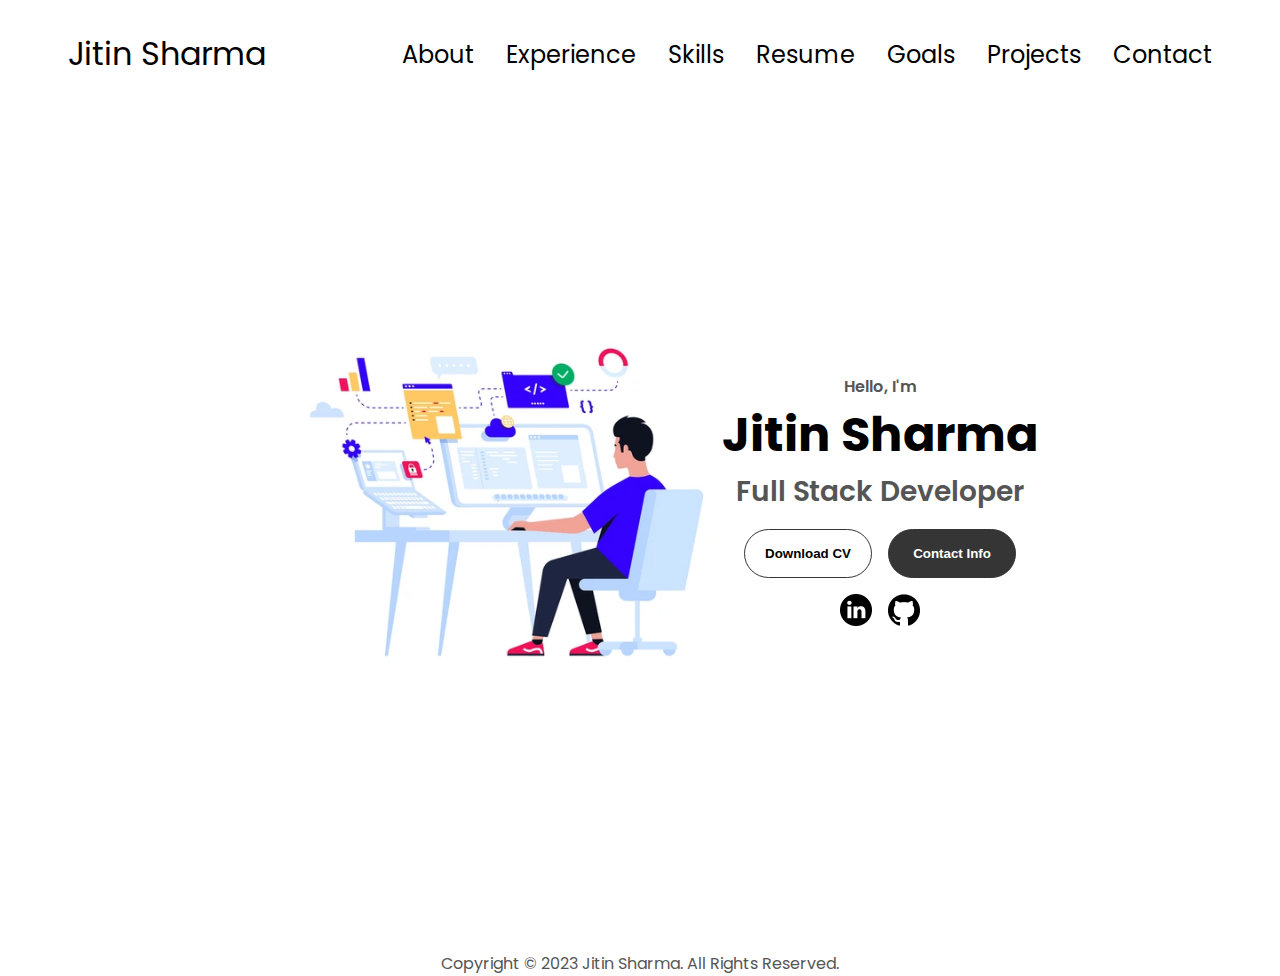
<file: index.html>
<!DOCTYPE html>
<!-- Author: Jitin Sharma
  Description: Portfolio.
  Last Updated: Oct 28, 2024 -->
<html lang="en">

<head>
  <meta charset="UTF-8" />
  <meta http-equiv="X-UA-Compatible" content="IE=edge" />
  <meta name="viewport" content="width=device-width, initial-scale=1.0" />
  <title>Jitin Sharma</title>
  <link rel="stylesheet" href="style.css" />
  <link rel="stylesheet" href="mediaqueries.css" />
</head>

<body>
  <div id="my-header"></div>
  <section id="profile">
    <div class="section__pic-container">
      <img src="./assets/image1.webp" alt="Jitin Sharma profile picture" />
    </div>
    <div class="section__text">
      <p class="section__text__p1">Hello, I'm</p>
      <h1 class="title">Jitin Sharma</h1>
      <p class="section__text__p2">Full Stack Developer</p>
      <div class="btn-container">
        <button class="btn btn-color-2" onclick="window.open('./assets/My-Resume-2023.pdf')">
          Download CV
        </button>
        <button class="btn btn-color-1" onclick="location.href='./#contact'">
          Contact Info
        </button>
      </div>
      <div id="socials-container">
        <img src="./assets/linkedin.png" alt="My LinkedIn profile" class="icon"
          onclick="location.href='https://www.linkedin.com/in/jitin-sharma-webdev/'" />
        <img src="./assets/github.png" alt="My Github profile" class="icon"
          onclick="location.href='https://github.com/w0475858'" />
      </div>
    </div>
  </section>
  <footer>
    <p>Copyright &#169; 2023 Jitin Sharma. All Rights Reserved.</p>
  </footer>
  <script src="script.js"></script>
</body>

</html>
</file>
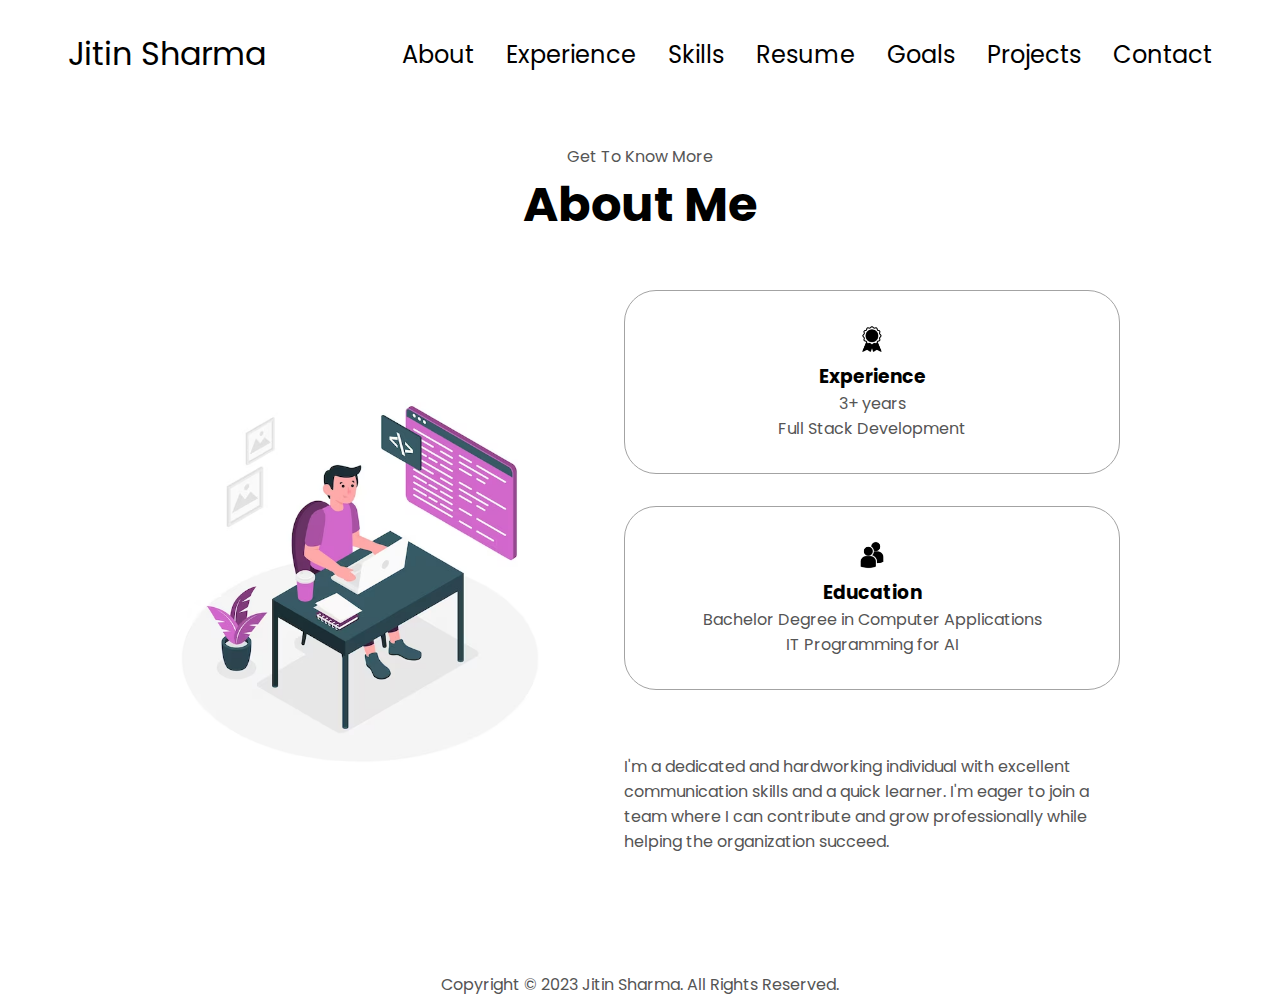
<file: about.html>
<!DOCTYPE html>
<html lang="en">
 <!-- Author: Jitin Sharma
  Description: Portfolio.
  Last Updated: Oct 28, 2024 -->
<head>
  <meta charset="UTF-8" />
  <meta http-equiv="X-UA-Compatible" content="IE=edge" />
  <meta name="viewport" content="width=device-width, initial-scale=1.0" />
  <title>Jitin Sharma</title>
  <link rel="stylesheet" href="style.css" />
  <link rel="stylesheet" href="mediaqueries.css" />
</head>

<body>
  <div id="my-header"></div>
  <!-- <nav id="desktop-nav">
    <div class="logo"><a href="index.html">Jitin Sharma</a></div>
    <div>
      <ul class="nav-links">
        <li><a href="about.html">About</a></li>
        <li><a href="experience.html">Experience</a></li>
        <li><a href="projects.html">Projects</a></li>
        <li><a href="contact.html">Contact</a></li>
      </ul>
    </div>
  </nav>
  <nav id="hamburger-nav">
    <div class="logo"><a href="index.html">Jitin Sharma</a></div>
    <div class="hamburger-menu">
      <div class="hamburger-icon" onclick="toggleMenu()">
        <span></span>
        <span></span>
        <span></span>
      </div>
      <div class="menu-links">
        <li><a href="about.html" onclick="toggleMenu()">About</a></li>
        <li><a href="experience.html" onclick="toggleMenu()">Experience</a></li>
        <li><a href="projects.html" onclick="toggleMenu()">Projects</a></li>
        <li><a href="contact.html" onclick="toggleMenu()">Contact</a></li>
      </div>
    </div>
  </nav> -->
  <section id="about">
    <p class="section__text__p1">Get To Know More</p>
    <h1 class="title">About Me</h1>
    <div class="section-container">
      <div class="section__pic-container">
        <img src="./assets/image2.avif" alt="Profile picture" class="about-pic" />
      </div>
      <div class="about-details-container">
        <div class="about-containers">
          <div class="details-container">
            <img src="./assets/experience.png" alt="Experience icon" class="icon" />
            <h3>Experience</h3>
            <p>3+ years <br />Full Stack Development</p>
          </div>
          <div class="details-container">
            <img src="./assets/education.png" alt="Education icon" class="icon" />
            <h3>Education</h3>
            <p>Bachelor Degree in Computer Applications<br />IT Programming for AI</p>
          </div>
        </div>
        <div class="about-containers">
          <p>
            I'm a dedicated and hardworking individual with
            excellent communication skills and a quick learner.
            I'm eager to join a
            team where I can contribute and grow
            professionally while helping the organization succeed.
          </p>
        </div>
      </div>
    </div>
  </section>
  <footer>
    <p>Copyright &#169; 2023 Jitin Sharma. All Rights Reserved.</p>
  </footer>
  <script src="script.js"></script>
</body>

</html>
</file>
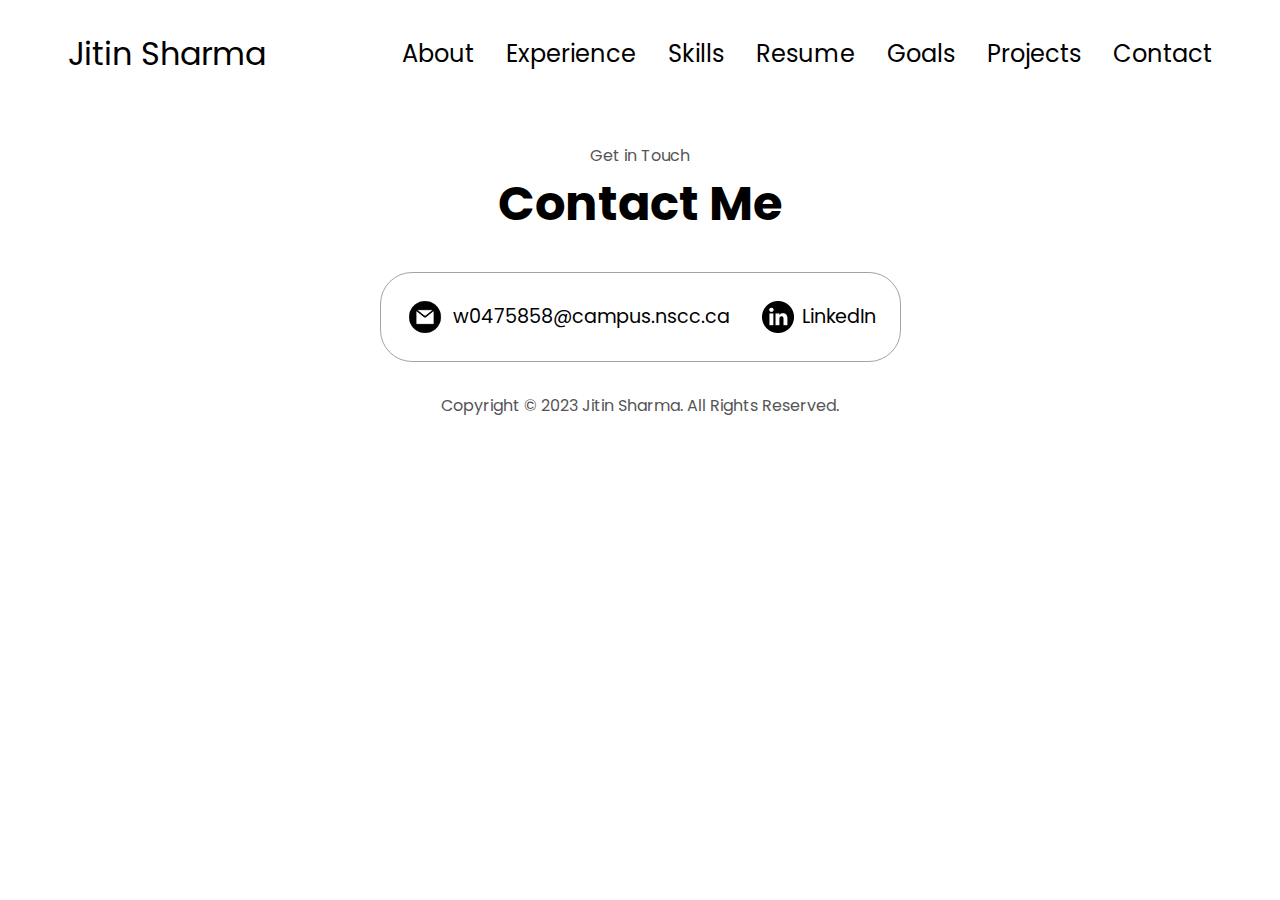
<file: contact.html>
<!DOCTYPE html>
 <!-- Author: Jitin Sharma
  Description: Portfolio.
  Last Updated: Oct 28, 2024 -->
<html lang="en">
  <head>
    <meta charset="UTF-8" />
    <meta http-equiv="X-UA-Compatible" content="IE=edge" />
    <meta name="viewport" content="width=device-width, initial-scale=1.0" />
    <title>Jitin Sharma</title>
    <link rel="stylesheet" href="reset-css.css" />
  <link rel="stylesheet" href="style.css" />
    <link rel="stylesheet" href="mediaqueries.css" />
  </head>
  <body>
    <div id="my-header"></div>
    <!-- <nav id="desktop-nav">
      <div class="logo"><a href="index.html">Jitin Sharma</a></div>
      <div>
        <ul class="nav-links">
          <li><a href="about.html">About</a></li>
          <li><a href="experience.html">Experience</a></li>
          <li><a href="projects.html">Projects</a></li>
          <li><a href="contact.html">Contact</a></li>
        </ul>
      </div>
    </nav>
    <nav id="hamburger-nav">
      <div class="logo"><a href="index.html"></a>Jitin Sharma</a></div>
      <div class="hamburger-menu">
        <div class="hamburger-icon" onclick="toggleMenu()">
          <span></span>
          <span></span>
          <span></span>
        </div>
        <div class="menu-links">
          <li><a href="about.html" onclick="toggleMenu()">About</a></li>
          <li><a href="experience.html" onclick="toggleMenu()">Experience</a></li>
          <li><a href="projects.html" onclick="toggleMenu()">Projects</a></li>
          <li><a href="contact.html" onclick="toggleMenu()">Contact</a></li>
        </div>
      </div>
    </nav> -->
    <section id="contact">
      <p class="section__text__p1">Get in Touch</p>
      <h1 class="title">Contact Me</h1>
      <div class="contact-info-upper-container">
        <div class="contact-info-container">
          <img
            src="./assets/email.png"
            alt="Email icon"
            class="icon contact-icon email-icon"
          />
          <p><a target="_blank" href="mailto:w0475858@campus.nscc.ca">w0475858@campus.nscc.ca</a></p>
        </div>
        <div class="contact-info-container">
          <img
            src="./assets/linkedin.png"
            alt="LinkedIn icon"
            class="icon contact-icon"
          />
          <p><a target="_blank" href="https://www.linkedin.com/in/jitin-sharma-webdev/">LinkedIn</a></p>
        </div>
      </div>
    </section>
    <footer>
      <p>Copyright &#169; 2023 Jitin Sharma. All Rights Reserved.</p>
    </footer>
    <script src="script.js"></script>
  </body>
</html>
</file>
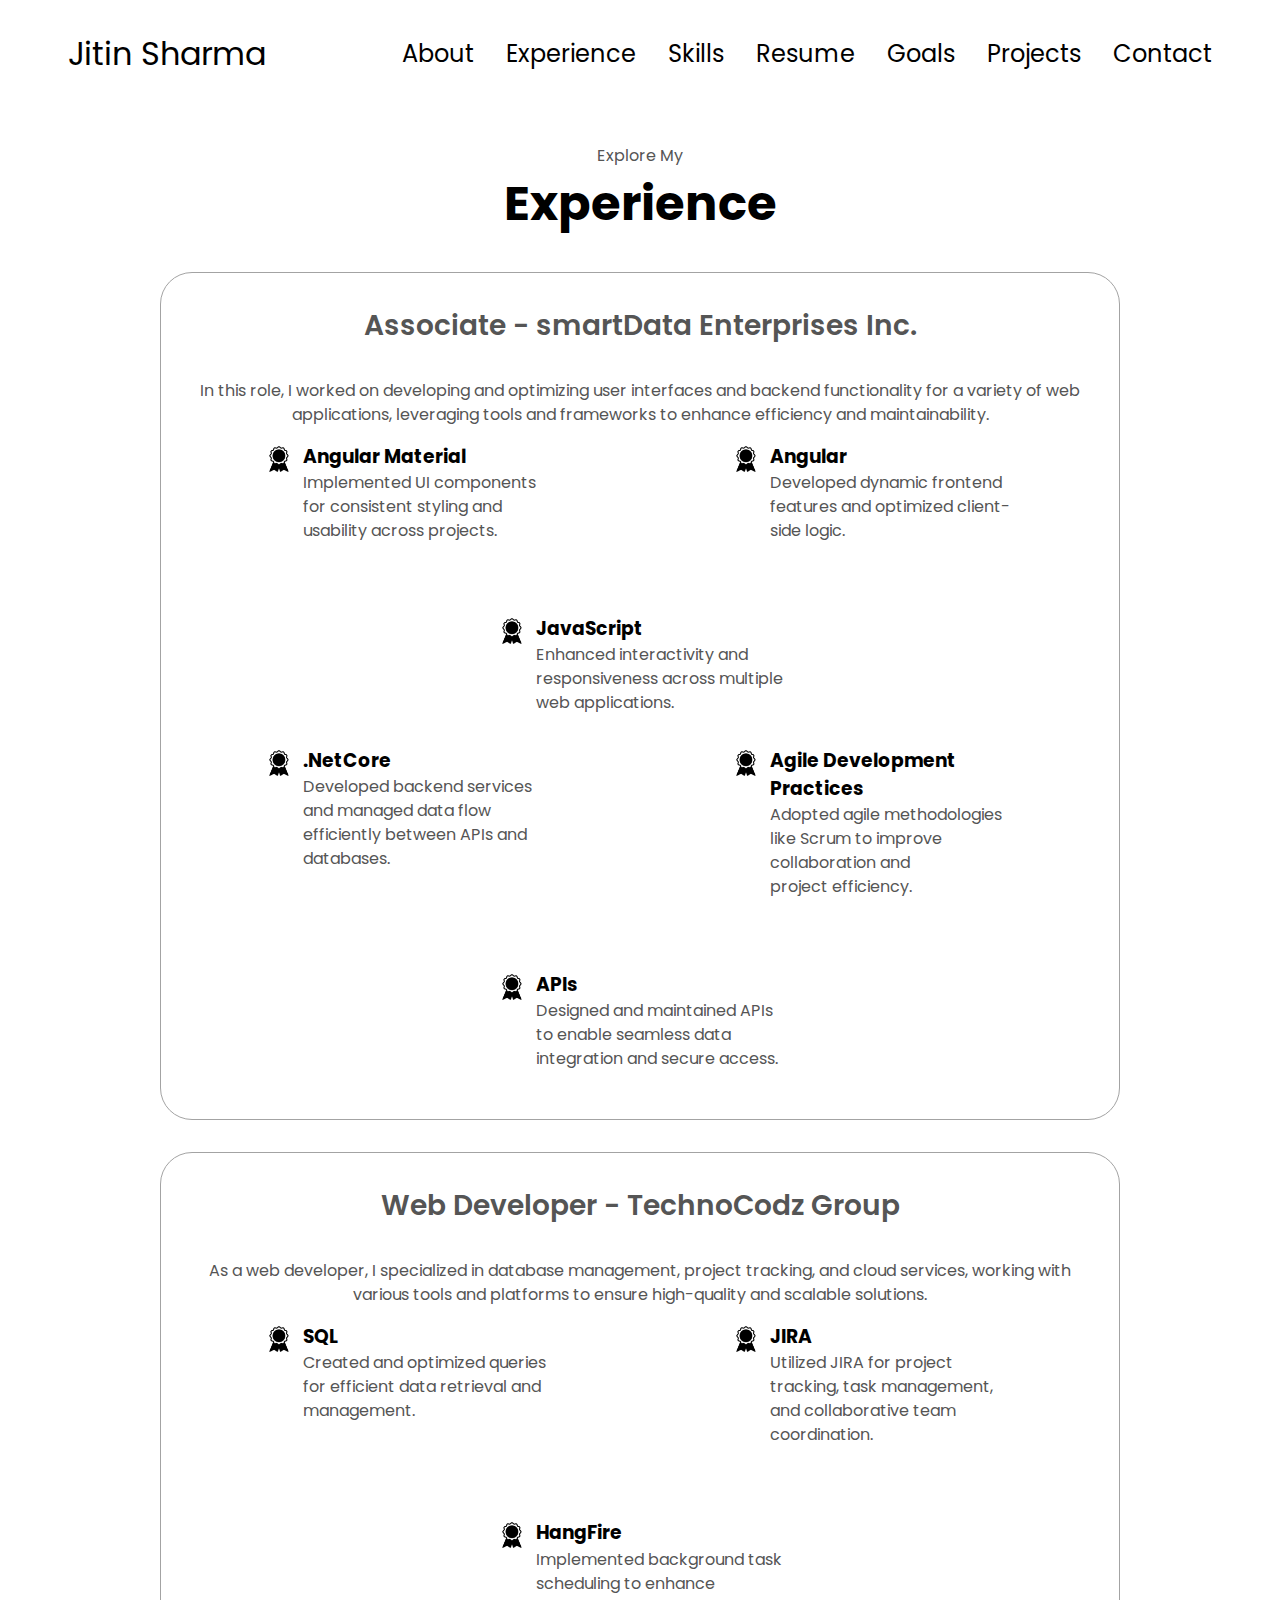
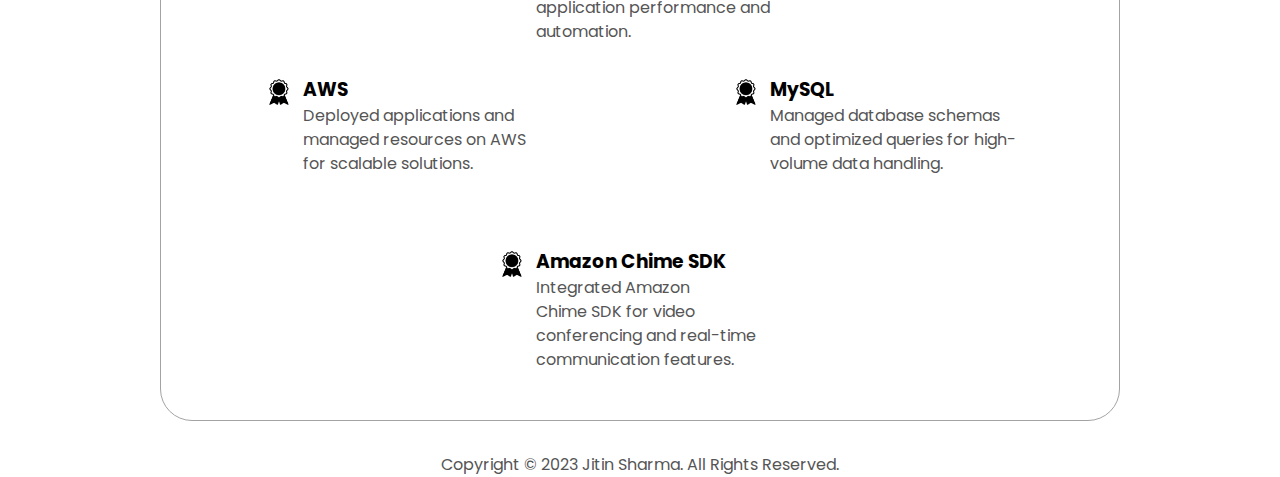
<file: experience.html>
<!DOCTYPE html>
<html lang="en">
<!-- Author: Jitin Sharma
  Description: Portfolio.
  Last Updated: Oct 28, 2024 -->

<head>
  <meta charset="UTF-8" />
  <meta http-equiv="X-UA-Compatible" content="IE=edge" />
  <meta name="viewport" content="width=device-width, initial-scale=1.0" />
  <title>Jitin Sharma</title>
  <link rel="stylesheet" href="reset-css.css" />
  <link rel="stylesheet" href="style.css" />
  <link rel="stylesheet" href="mediaqueries.css" />
</head>

<body>
  <div id="my-header"></div>
  <section id="experience">
    <p class="section__text__p1">Explore My</p>
    <h1 class="title">Experience</h1>

    <div class="experience-details-container">
      <div class="about-containers">

        <!-- Experience at smartData Enterprises Inc. -->
        <div class="details-container">
          <h2 class="experience-sub-title">Associate - smartData Enterprises Inc.</h2>
          <p class="experience-description">
            In this role, I worked on developing and optimizing user interfaces and backend functionality for a variety
            of web applications, leveraging tools and frameworks to enhance efficiency and maintainability.
          </p>

          <!-- Row 1 -->
          <div class="article-container">
            <article>
              <img src="./assets/experience.png" alt="Experience icon" class="icon" />
              <div>
                <h3>Angular Material</h3>
                <p>Implemented UI components for consistent styling and usability across projects.</p>
              </div>
            </article>
            <article>
              <img src="./assets/experience.png" alt="Experience icon" class="icon" />
              <div>
                <h3>Angular</h3>
                <p>Developed dynamic frontend features and optimized client-side logic.</p>
              </div>
            </article>
            <article>
              <img src="./assets/experience.png" alt="Experience icon" class="icon" />
              <div>
                <h3>JavaScript</h3>
                <p>Enhanced interactivity and responsiveness across multiple web applications.</p>
              </div>
            </article>
          </div>

          <!-- Row 2 -->
          <div class="article-container">
            <article>
              <img src="./assets/experience.png" alt="Experience icon" class="icon" />
              <div>
                <h3>.NetCore</h3>
                <p>Developed backend services and managed data flow efficiently between APIs and databases.</p>
              </div>
            </article>
            <article>
              <img src="./assets/experience.png" alt="Experience icon" class="icon" />
              <div class="my-skill">
                <h3>Agile Development Practices</h3>
                <p>Adopted agile methodologies like Scrum to improve collaboration and project efficiency.</p>
              </div>
            </article>
            <article>
              <img src="./assets/experience.png" alt="Experience icon" class="icon" />
              <div>
                <h3>APIs</h3>
                <p>Designed and maintained APIs to enable seamless data integration and secure access.</p>
              </div>
            </article>
          </div>
        </div>

        <!-- Experience at TechnoCodz Group -->
        <div class="details-container">
          <h2 class="experience-sub-title">Web Developer - TechnoCodz Group</h2>
          <p class="experience-description">
            As a web developer, I specialized in database management, project tracking, and cloud services, working with
            various tools and platforms to ensure high-quality and scalable solutions.
          </p>

          <!-- Row 1 -->
          <div class="article-container">
            <article>
              <img src="./assets/experience.png" alt="Experience icon" class="icon" />
              <div class="my-skill">
                <h3>SQL</h3>
                <p>Created and optimized queries for efficient data retrieval and management.</p>
              </div>
            </article>
            <article>
              <img src="./assets/experience.png" alt="Experience icon" class="icon" />
              <div class="my-skill">
                <h3>JIRA</h3>
                <p>Utilized JIRA for project tracking, task management, and collaborative team coordination.</p>
              </div>
            </article>
            <article>
              <img src="./assets/experience.png" alt="Experience icon" class="icon" />
              <div class="my-skill">
                <h3>HangFire</h3>
                <p>Implemented background task scheduling to enhance application performance and automation.</p>
              </div>
            </article>
          </div>

          <!-- Row 2 -->
          <div class="article-container">
            <article>
              <img src="./assets/experience.png" alt="Experience icon" class="icon" />
              <div class="my-skill">
                <h3>AWS</h3>
                <p>Deployed applications and managed resources on AWS for scalable solutions.</p>
              </div>
            </article>
            <article>
              <img src="./assets/experience.png" alt="Experience icon" class="icon" />
              <div class="my-skill">
                <h3>MySQL</h3>
                <p>Managed database schemas and optimized queries for high-volume data handling.</p>
              </div>
            </article>
            <article>
              <img src="./assets/experience.png" alt="Experience icon" class="icon" />
              <div class="my-skill">
                <h3>Amazon Chime SDK</h3>
                <p>Integrated Amazon Chime SDK for video conferencing and real-time communication features.</p>
              </div>
            </article>
          </div>
        </div>

      </div>
    </div>

  </section>
  <footer>
    <p>Copyright &#169; 2023 Jitin Sharma. All Rights Reserved.</p>
  </footer>
  <script src="script.js"></script>
</body>

</html>
</file>
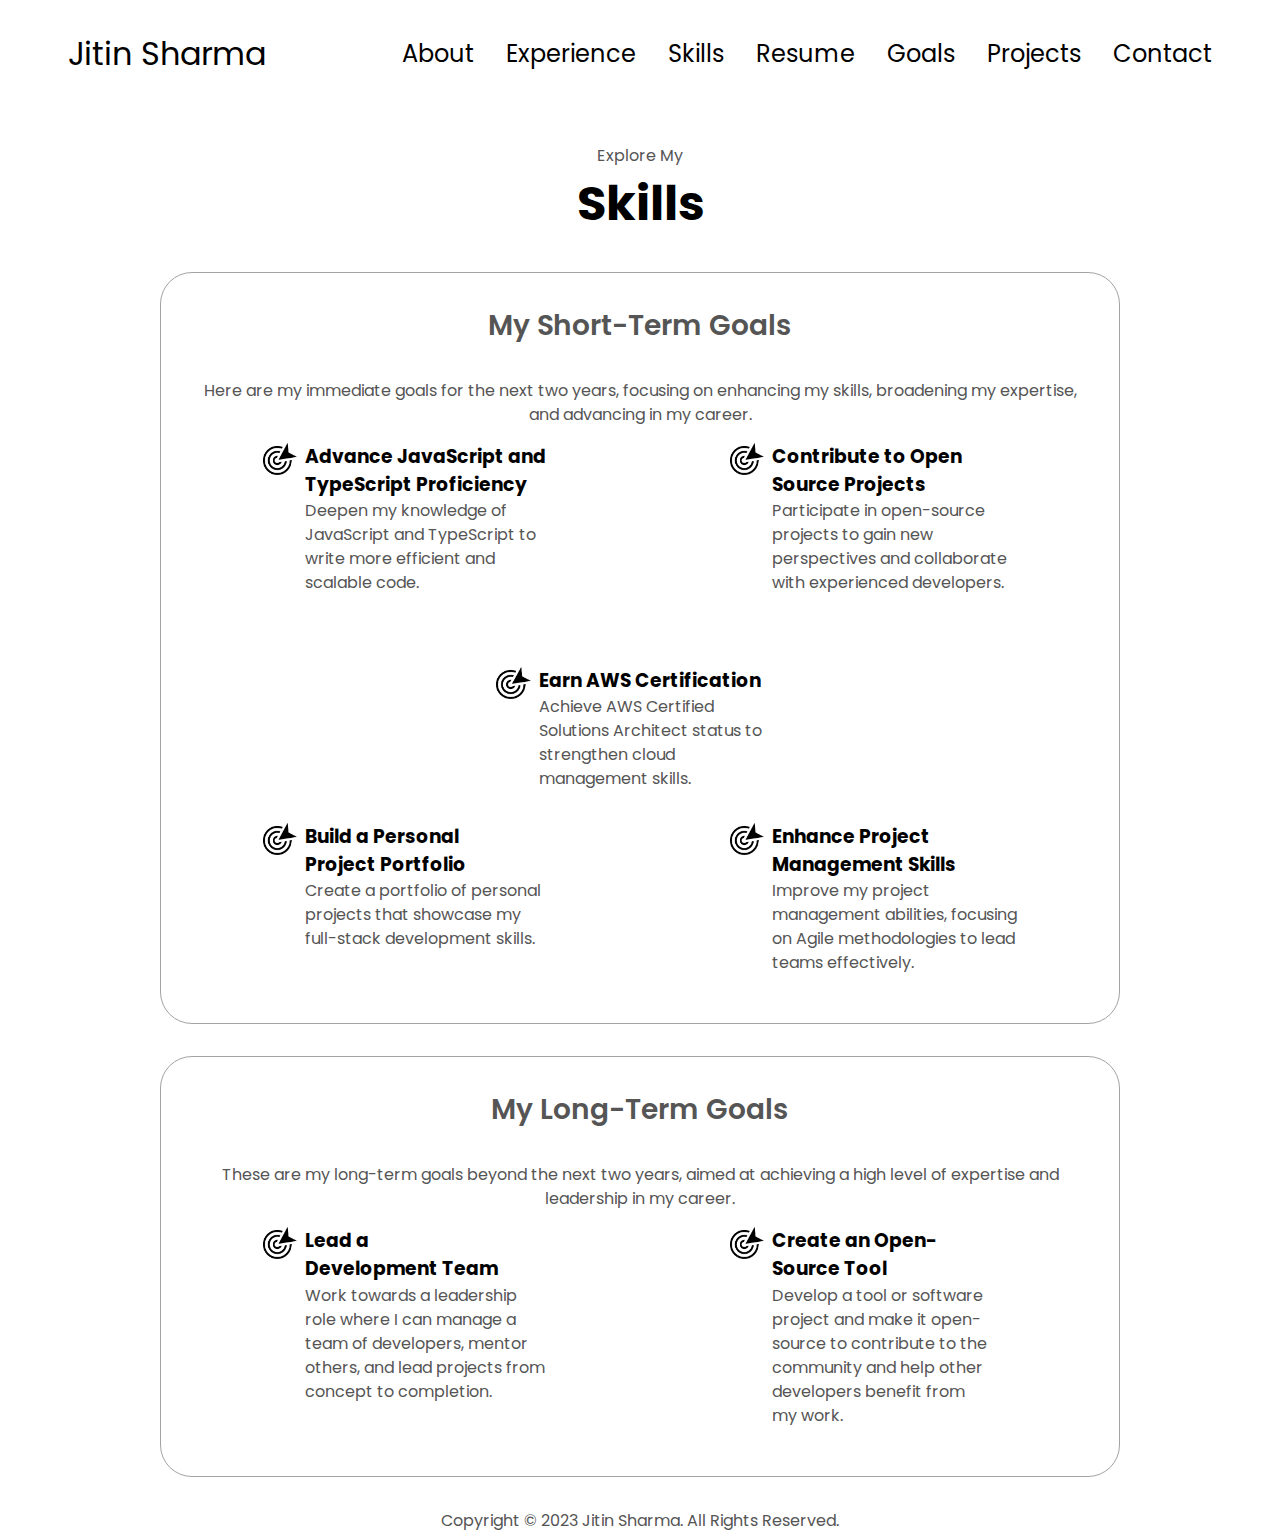
<file: goals.html>
<!DOCTYPE html>
<html lang="en">
 <!-- Author: Jitin Sharma
  Description: Portfolio.
  Last Updated: Oct 28, 2024 -->
<head>
  <meta charset="UTF-8" />
  <meta http-equiv="X-UA-Compatible" content="IE=edge" />
  <meta name="viewport" content="width=device-width, initial-scale=1.0" />
  <title>Jitin Sharma</title>
  <link rel="stylesheet" href="reset-css.css" />
  <link rel="stylesheet" href="reset-css.css" />
  <link rel="stylesheet" href="style.css" />
  <link rel="stylesheet" href="mediaqueries.css" />
</head>

<body>
  <div id="my-header"></div>
  <section id="experience">
    <p class="section__text__p1">Explore My</p>
    <h1 class="title">Skills</h1>

    <div class="experience-details-container">
      <div class="about-containers">
        
        <!-- Short-Term Goals Section -->
        <div class="details-container">
          <h2 class="experience-sub-title">My Short-Term Goals</h2>
          <p class="experience-description">
            Here are my immediate goals for the next two years, focusing on enhancing my skills, broadening my expertise, and advancing in my career.
          </p>
    
          <!-- Row 1: Short-Term Goals -->
          <div class="article-container">
            <article>
              <img src="./assets/goal.png" alt="Goal icon" class="icon" />
              <div class="my-skill">
                <h3>Advance JavaScript and TypeScript Proficiency</h3>
                <p>Deepen my knowledge of JavaScript and TypeScript to write more efficient and scalable code.</p>
              </div>
            </article>
            <article>
              <img src="./assets/goal.png" alt="Goal icon" class="icon" />
              <div class="my-skill">
                <h3>Contribute to Open Source Projects</h3>
                <p>Participate in open-source projects to gain new perspectives and collaborate with experienced developers.</p>
              </div>
            </article>
            <article>
              <img src="./assets/goal.png" alt="Goal icon" class="icon" />
              <div class="my-skill">
                <h3>Earn AWS Certification</h3>
                <p>Achieve AWS Certified Solutions Architect status to strengthen cloud management skills.</p>
              </div>
            </article>
          </div>
    
          <!-- Row 2: Short-Term Goals -->
          <div class="article-container">
            <article>
              <img src="./assets/goal.png" alt="Goal icon" class="icon" />
              <div class="my-skill">
                <h3>Build a Personal Project Portfolio</h3>
                <p>Create a portfolio of personal projects that showcase my full-stack development skills.</p>
              </div>
            </article>
            <article>
              <img src="./assets/goal.png" alt="Goal icon" class="icon" />
              <div class="my-skill">
                <h3>Enhance Project Management Skills</h3>
                <p>Improve my project management abilities, focusing on Agile methodologies to lead teams effectively.</p>
              </div>
            </article>
          </div>
        </div>
    
        <!-- Long-Term Goals Section -->
        <div class="details-container">
          <h2 class="experience-sub-title">My Long-Term Goals</h2>
          <p class="experience-description">
            These are my long-term goals beyond the next two years, aimed at achieving a high level of expertise and leadership in my career.
          </p>
    
          <!-- Row 1: Long-Term Goals -->
          <div class="article-container">
            <article>
              <img src="./assets/goal.png" alt="Goal icon" class="icon" />
              <div class="my-skill">
                <h3>Lead a Development Team</h3>
                <p>Work towards a leadership role where I can manage a team of developers, mentor others, and lead projects from concept to completion.</p>
              </div>
            </article>
            <article>
              <img src="./assets/goal.png" alt="Goal icon" class="icon" />
              <div class="my-skill">
                <h3>Create an Open-Source Tool</h3>
                <p>Develop a tool or software project and make it open-source to contribute to the community and help other developers benefit from my work.</p>
              </div>
            </article>
          </div>
        </div>
    
      </div>
    </div>
    
    
    
  </section>
  <footer>
    <p>Copyright &#169; 2023 Jitin Sharma. All Rights Reserved.</p>
  </footer>
  <script src="script.js"></script>
</body>

</html>
</file>
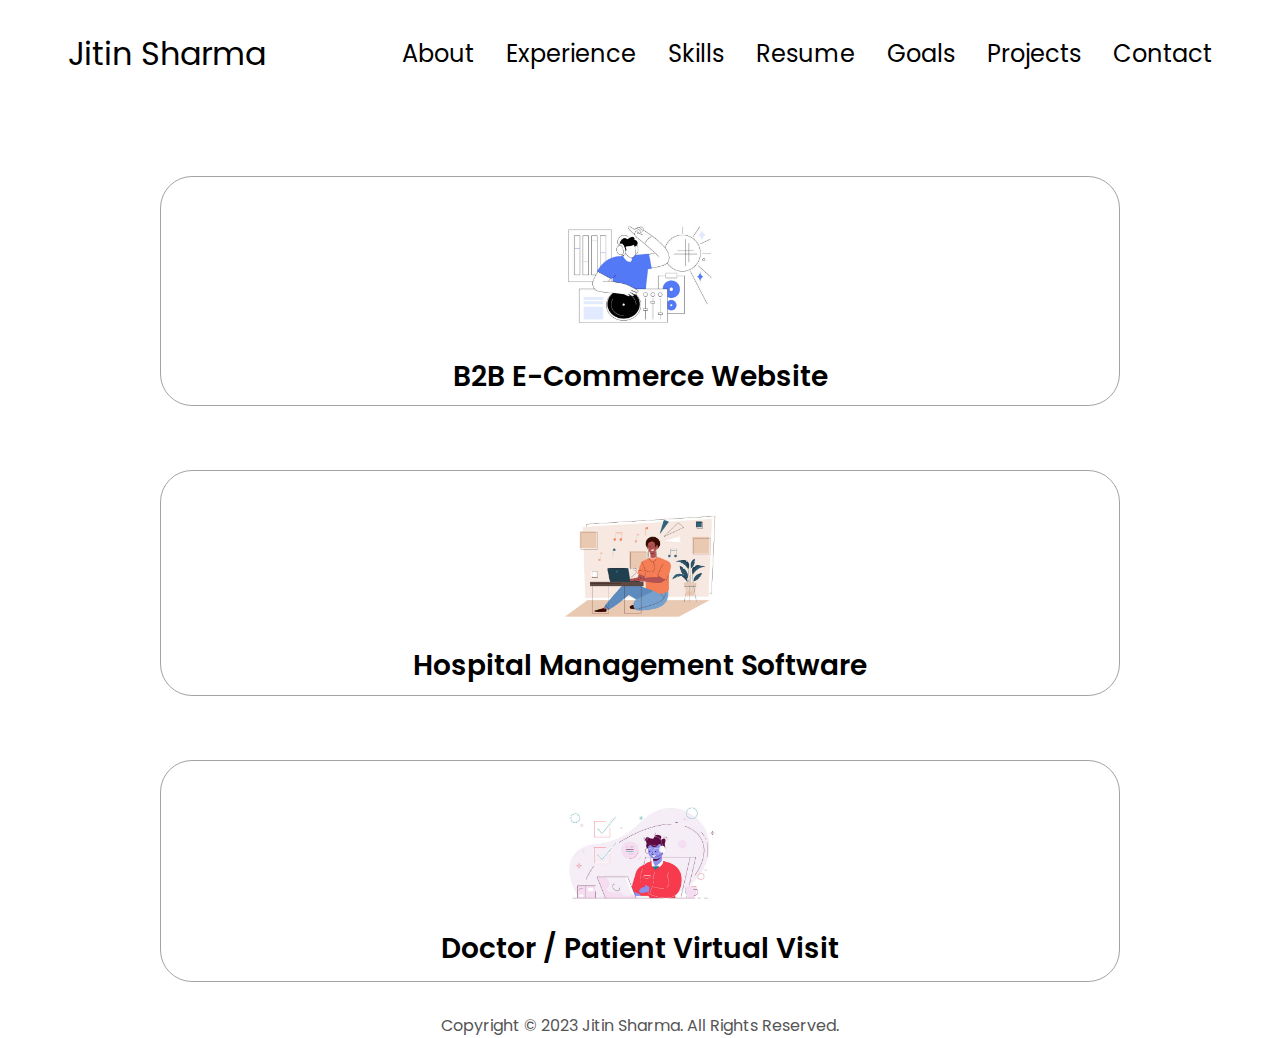
<file: projects.html>
<!DOCTYPE html>
<html lang="en">
 <!-- Author: Jitin Sharma
  Description: Portfolio.
  Last Updated: Oct 28, 2024 -->
<head>
  <meta charset="UTF-8" />
  <meta http-equiv="X-UA-Compatible" content="IE=edge" />
  <meta name="viewport" content="width=device-width, initial-scale=1.0" />
  <title>Jitin Sharma</title>
  <link rel="stylesheet" href="reset-css.css" />
  <link rel="stylesheet" href="style.css" />
  <link rel="stylesheet" href="mediaqueries.css" />
</head>

<body>
  <div id="my-header"></div>
  <section id="projects">
    <!-- <p class="section__text__p1">Browse My Recent</p>
    <h1 class="title">Projects</h1> -->
    <div class="experience-details-container">
      <div class="about-containers">
        <div class="details-container color-container">
          <div class="article-container">
            <img src="./assets/project-1.jpg" alt="Project 1" class="project-img" />
          </div>
          <h2 class="experience-sub-title project-title">B2B E-Commerce Website</h2>
        </div>
      </div>

      <div class="about-containers">
        <div class="details-container color-container">
          <div class="article-container">
            <img src="./assets/project-2.jpg" alt="Project 2" class="project-img" />
          </div>
          <h2 class="experience-sub-title project-title">Hospital Management Software</h2>
        </div>
      </div>
      <div class="about-containers">
        <div class="details-container color-container">
          <div class="article-container">
            <img src="./assets/project-3.jpg" alt="Project 3" class="project-img" />
          </div>
          <h2 class="experience-sub-title project-title">Doctor / Patient Virtual Visit</h2>
        </div>
      </div>
    </div>

  </section>
  <footer>
    <p>Copyright &#169; 2023 Jitin Sharma. All Rights Reserved.</p>
  </footer>
  <script src="script.js"></script>
</body>

</html>
</file>
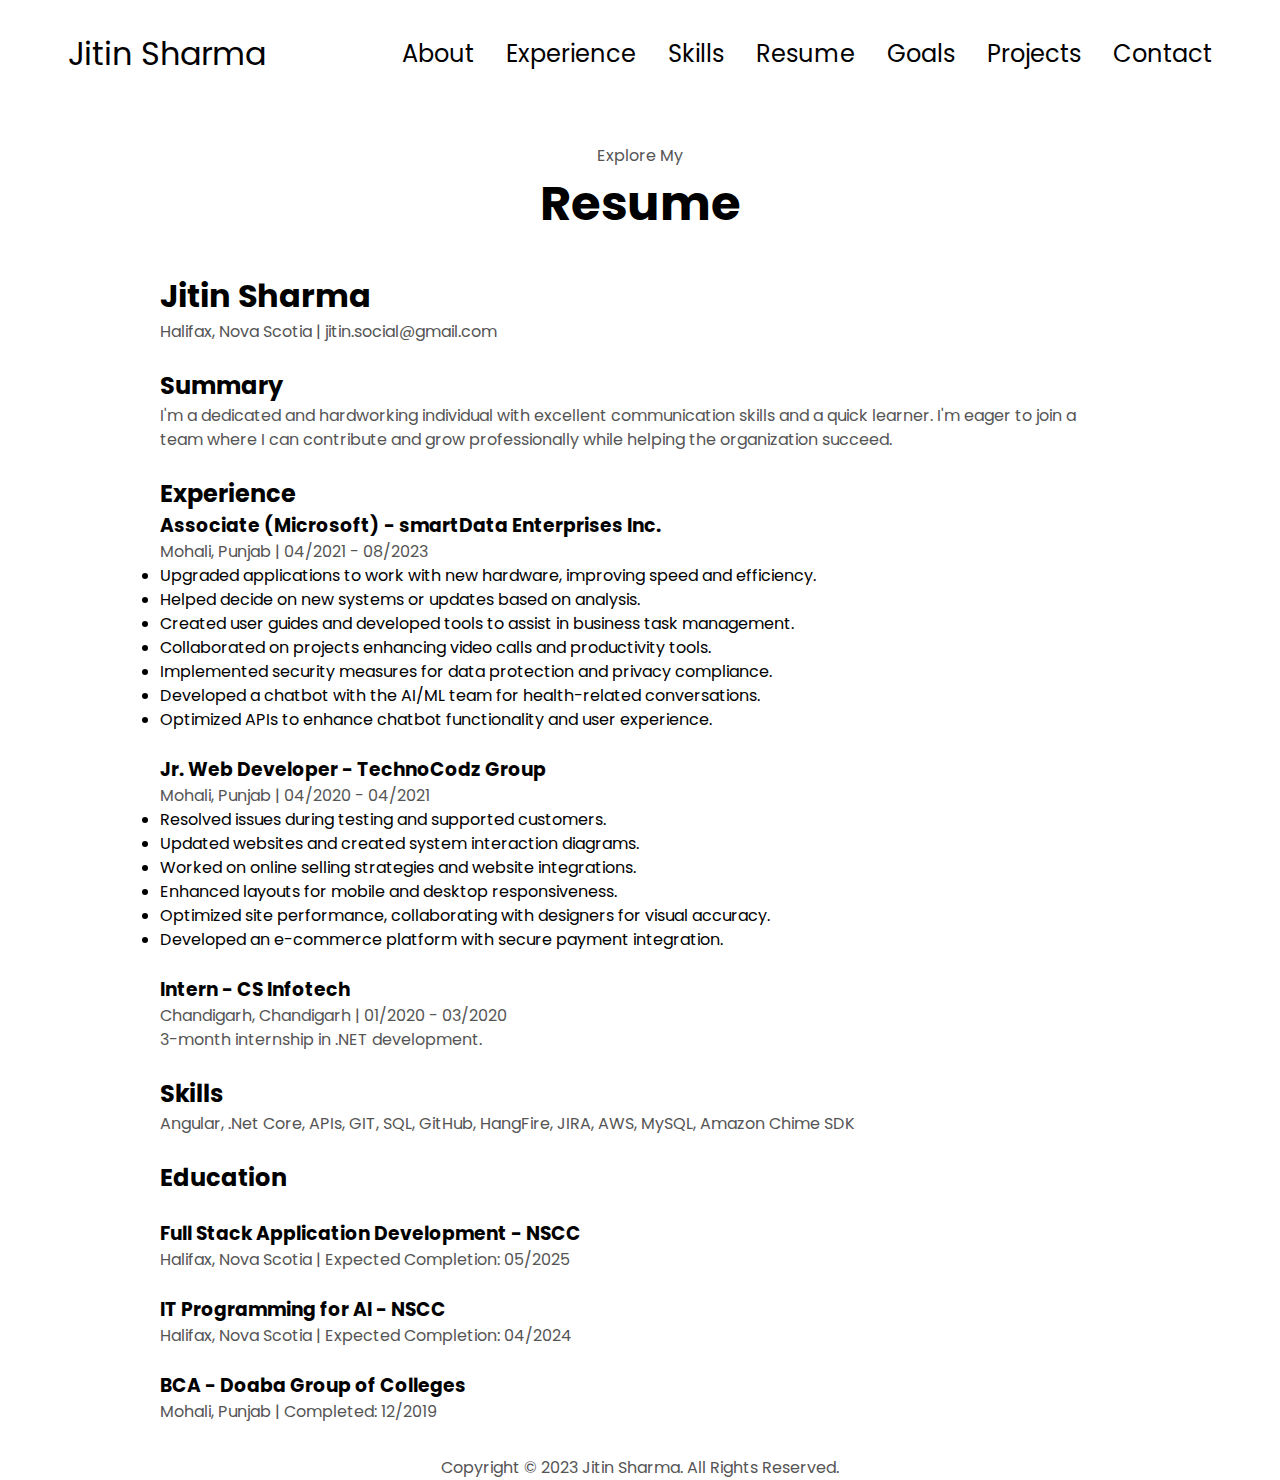
<file: resume.html>
<!DOCTYPE html>
<html lang="en">
 <!-- Author: Jitin Sharma
  Description: Portfolio.
  Last Updated: Oct 28, 2024 -->
<head>
  <meta charset="UTF-8" />
  <meta http-equiv="X-UA-Compatible" content="IE=edge" />
  <meta name="viewport" content="width=device-width, initial-scale=1.0" />
  <title>Jitin Sharma</title>
  <link rel="stylesheet" href="reset-css.css" />
  <link rel="stylesheet" href="reset-css.css" />
  <link rel="stylesheet" href="style.css" />
  <link rel="stylesheet" href="mediaqueries.css" />
</head>

<body>
  <div id="my-header"></div>
  <section id="experience">
    <p class="section__text__p1">Explore My</p>
    <h1 class="title">Resume</h1>

    <div class="experience-details-container">
      <div class="about-containers">

        <div class="container">

          <!-- Header -->
          <div class="card header">
            <h1>Jitin Sharma</h1>
            <p>Halifax, Nova Scotia | jitin.social@gmail.com</p>
          </div>
          <br>
          <!-- Summary Section -->
          <div class="card">
            <h2 class="section-title">Summary</h2>
            <p>I'm a dedicated and hardworking individual with excellent communication skills and a quick learner. I'm
              eager to join a team where I can contribute and grow professionally while helping the organization
              succeed.</p>
          </div>
          <br>
          <!-- Experience Section -->
          <div class="card">
            <h2 class="section-title">Experience</h2>

            <div class="experience-item">
              <h3>Associate (Microsoft) - smartData Enterprises Inc.</h3>
              <p>Mohali, Punjab | 04/2021 - 08/2023</p>
              <ul>
                <li>Upgraded applications to work with new hardware, improving speed and efficiency.</li>
                <li>Helped decide on new systems or updates based on analysis.</li>
                <li>Created user guides and developed tools to assist in business task management.</li>
                <li>Collaborated on projects enhancing video calls and productivity tools.</li>
                <li>Implemented security measures for data protection and privacy compliance.</li>
                <li>Developed a chatbot with the AI/ML team for health-related conversations.</li>
                <li>Optimized APIs to enhance chatbot functionality and user experience.</li>
              </ul>
            </div>
            <br>
            <div class="experience-item">
              <h3>Jr. Web Developer - TechnoCodz Group</h3>
              <p>Mohali, Punjab | 04/2020 - 04/2021</p>
              <ul>
                <li>Resolved issues during testing and supported customers.</li>
                <li>Updated websites and created system interaction diagrams.</li>
                <li>Worked on online selling strategies and website integrations.</li>
                <li>Enhanced layouts for mobile and desktop responsiveness.</li>
                <li>Optimized site performance, collaborating with designers for visual accuracy.</li>
                <li>Developed an e-commerce platform with secure payment integration.</li>
              </ul>
            </div>
            <br>
            <div class="experience-item">
              <h3>Intern - CS Infotech</h3>
              <p>Chandigarh, Chandigarh | 01/2020 - 03/2020</p>
              <p>3-month internship in .NET development.</p>
            </div>
          </div>
          <br>
          <!-- Skills Section -->
          <div class="card">
            <h2 class="section-title">Skills</h2>
            <p class="skills">Angular, .Net Core, APIs, GIT, SQL, GitHub, HangFire, JIRA, AWS, MySQL, Amazon Chime SDK
            </p>
          </div>
          <br>
          <!-- Education Section -->
          <div class="card">
            <h2 class="section-title">Education</h2>
            <br>
            <div class="education-item">
              <h3>Full Stack Application Development - NSCC</h3>
              <p>Halifax, Nova Scotia | Expected Completion: 05/2025</p>
            </div>
            <br>
            <div class="education-item">
              <h3>IT Programming for AI - NSCC</h3>
              <p>Halifax, Nova Scotia | Expected Completion: 04/2024</p>
            </div>
            <br>
            <div class="education-item">
              <h3>BCA - Doaba Group of Colleges</h3>
              <p>Mohali, Punjab | Completed: 12/2019</p>
            </div>
          </div>
        </div>
      </div>
    </div>



  </section>
  <footer>
    <p>Copyright &#169; 2023 Jitin Sharma. All Rights Reserved.</p>
  </footer>
  <script src="script.js"></script>
</body>

</html>
</file>
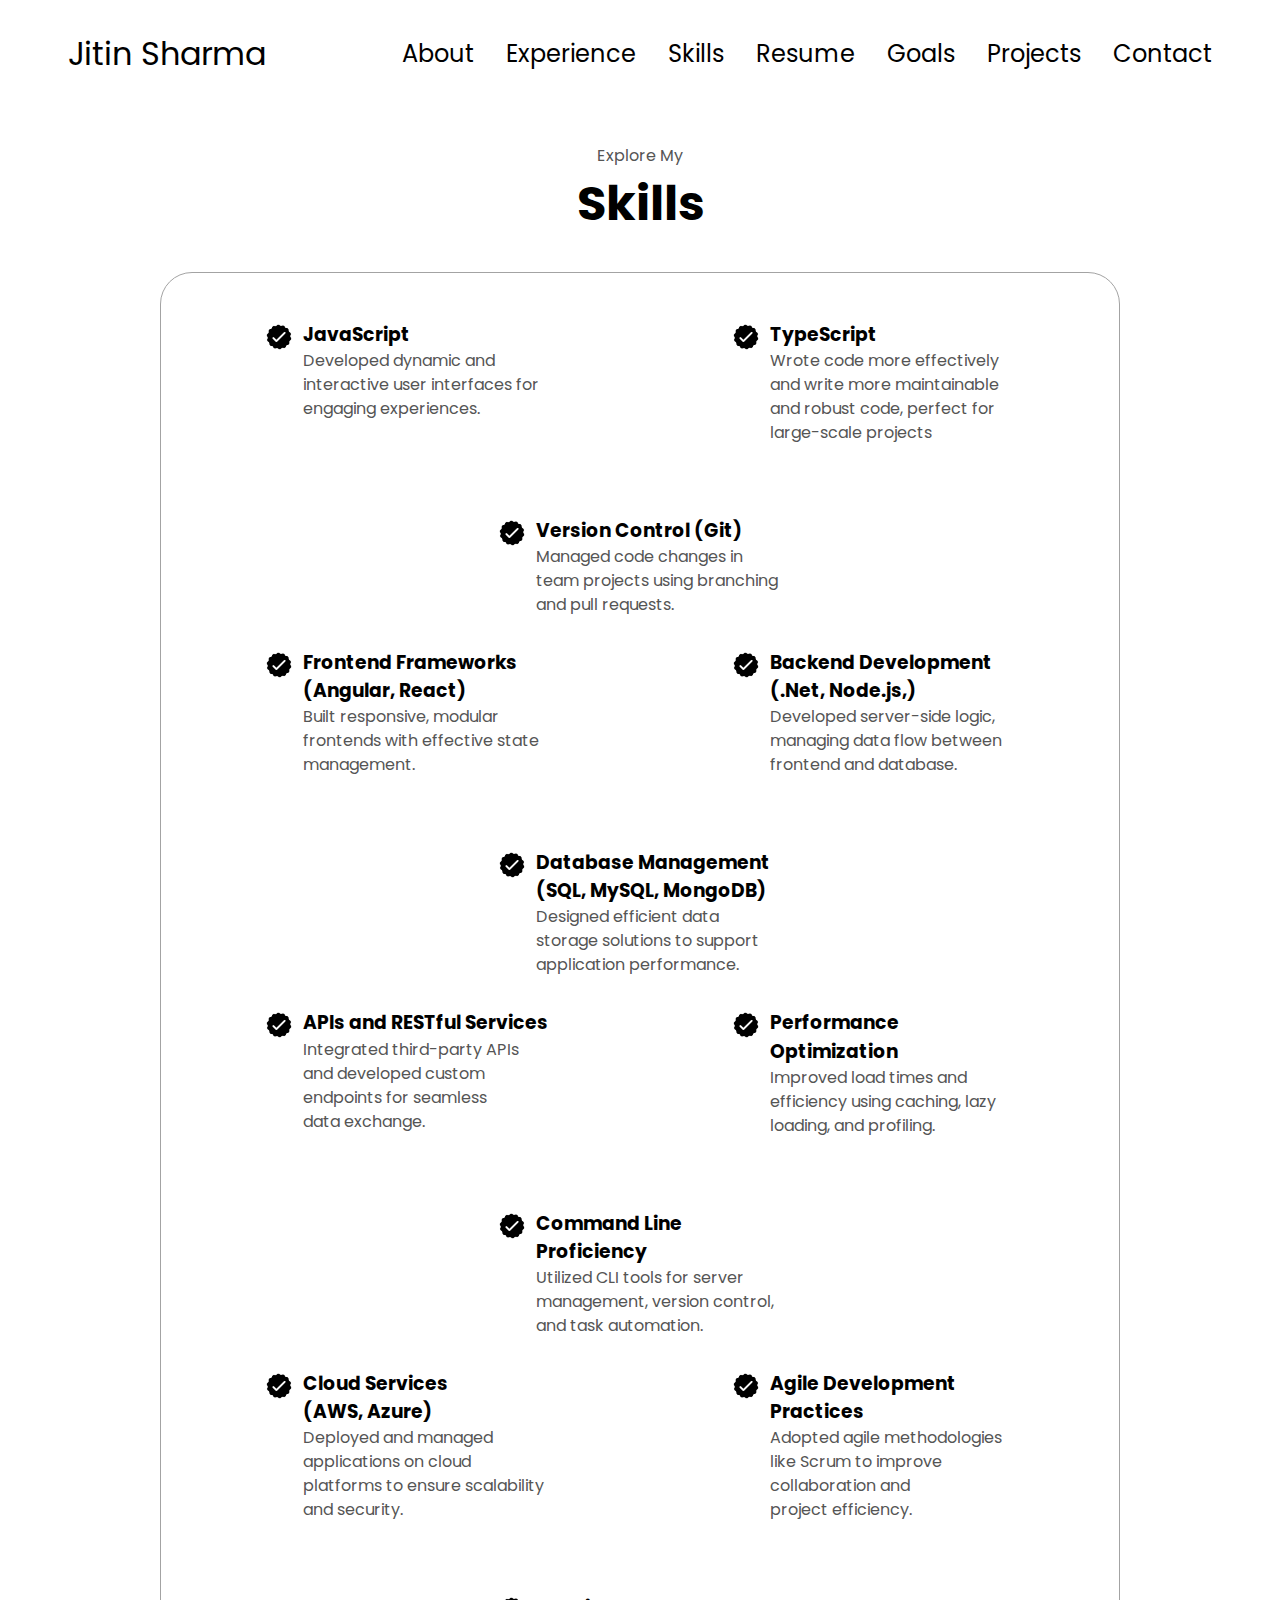
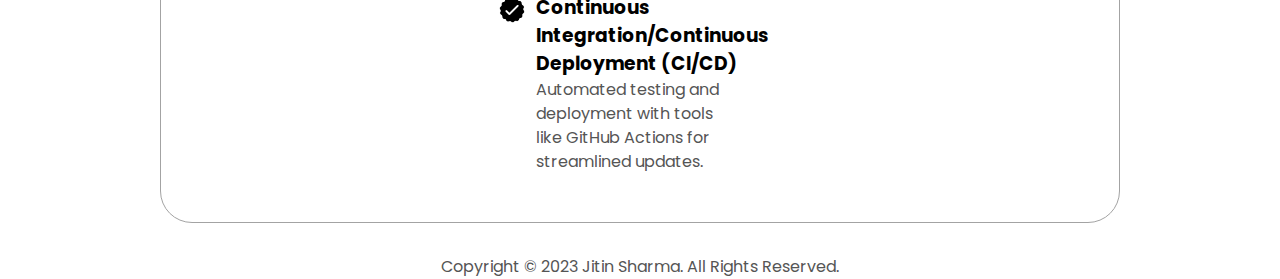
<file: skills.html>
<!DOCTYPE html>
<html lang="en">
<!-- Author: Jitin Sharma
  Description: Portfolio.
  Last Updated: Oct 28, 2024 -->

<head>
  <meta charset="UTF-8" />
  <meta http-equiv="X-UA-Compatible" content="IE=edge" />
  <meta name="viewport" content="width=device-width, initial-scale=1.0" />
  <title>Jitin Sharma</title>
  <link rel="stylesheet" href="reset-css.css" />
  <link rel="stylesheet" href="style.css" />
  <link rel="stylesheet" href="mediaqueries.css" />
</head>

<body>
  <div id="my-header"></div>
  <section id="experience">
    <p class="section__text__p1">Explore My</p>
    <h1 class="title">Skills</h1>

    <div class="experience-details-container">
      <div class="about-containers">
        <div class="details-container">
          <!-- Row 1 -->
          <div class="article-container">
            <article>
              <img src="./assets/checkmark.png" alt="Experience icon" class="icon" />
              <div class="my-skill">
                <h3>JavaScript</h3>
                <p>Developed dynamic and interactive user interfaces for engaging experiences.</p>
              </div>
            </article>
            <article>
              <img src="./assets/checkmark.png" alt="Experience icon" class="icon" />
              <div class="my-skill">
                <h3>TypeScript</h3>
                <p>Wrote code more effectively and write more maintainable and robust code, perfect for large-scale
                  projects</p>
              </div>
            </article>
            <article>
              <img src="./assets/checkmark.png" alt="Experience icon" class="icon" />
              <div class="my-skill">
                <h3>Version Control (Git)</h3>
                <p>Managed code changes in team projects using branching and pull requests.</p>
              </div>
            </article>
          </div>

          <!-- Row 2 -->
          <div class="article-container">
            <article>
              <img src="./assets/checkmark.png" alt="Experience icon" class="icon" />
              <div class="my-skill">
                <h3>Frontend Frameworks (Angular, React)</h3>
                <p>Built responsive, modular frontends with effective state management.</p>
              </div>
            </article>
            <article>
              <img src="./assets/checkmark.png" alt="Experience icon" class="icon" />
              <div class="my-skill">
                <h3>Backend Development (.Net, Node.js,)</h3>
                <p>Developed server-side logic, managing data flow between frontend and database.</p>
              </div>
            </article>
            <article>
              <img src="./assets/checkmark.png" alt="Experience icon" class="icon" />
              <div class="my-skill">
                <h3>Database Management (SQL, MySQL, MongoDB)</h3>
                <p>Designed efficient data storage solutions to support application performance.</p>
              </div>
            </article>
          </div>

          <!-- Row 3 -->
          <div class="article-container">
            <article>
              <img src="./assets/checkmark.png" alt="Experience icon" class="icon" />
              <div class="my-skill">
                <h3>APIs and RESTful Services</h3>
                <p>Integrated third-party APIs and developed custom endpoints for seamless data exchange.</p>
              </div>
            </article>
            <article>
              <img src="./assets/checkmark.png" alt="Experience icon" class="icon" />
              <div class="my-skill">
                <h3>Performance Optimization</h3>
                <p>Improved load times and efficiency using caching, lazy loading, and profiling.</p>
              </div>
            </article>
            <article>
              <img src="./assets/checkmark.png" alt="Experience icon" class="icon" />
              <div class="my-skill">
                <h3>Command Line Proficiency</h3>
                <p>Utilized CLI tools for server management, version control, and task automation.</p>
              </div>
            </article>
          </div>

          <!-- Row 4 -->
          <div class="article-container">
            <article>
              <img src="./assets/checkmark.png" alt="Experience icon" class="icon" />
              <div class="my-skill">
                <h3>Cloud Services (AWS, Azure)</h3>
                <p>Deployed and managed applications on cloud platforms to ensure scalability and security.</p>
              </div>
            </article>
            <article>
              <img src="./assets/checkmark.png" alt="Experience icon" class="icon" />
              <div class="my-skill">
                <h3>Agile Development Practices</h3>
                <p>Adopted agile methodologies like Scrum to improve collaboration and project efficiency.</p>
              </div>
            </article>
            <article>
              <img src="./assets/checkmark.png" alt="Experience icon" class="icon" />
              <div class="my-skill">
                <h3>Continuous Integration/Continuous Deployment (CI/CD)</h3>
                <p>Automated testing and deployment with tools like GitHub Actions for streamlined updates.</p>
              </div>
            </article>
          </div>

        </div>
      </div>
    </div>


  </section>
  <footer>
    <p>Copyright &#169; 2023 Jitin Sharma. All Rights Reserved.</p>
  </footer>
  <script src="script.js"></script>
</body>

</html>
</file>
<file: style.css>
/* Author: Jitin Sharma
Description: Portfolio.
Last Updated: Oct 28, 2024 */

/* GENERAL */

@import url("https://fonts.googleapis.com/css2?family=Poppins:wght@300;400;500;600&display=swap");

* {
  margin: 0;
  padding: 0;
}

body {
  font-family: "Poppins", sans-serif;
}

html {
  scroll-behavior: smooth;
}

p {
  color: rgb(85, 85, 85);
}

/* TRANSITION */

/* a,
.btn {
  transition: all 300ms ease;
} */

/* DESKTOP NAV */

nav,
.nav-links {
  display: flex;
}

nav {
  justify-content: space-around;
  align-items: center;
  height: 12vh;
}

.nav-links {
  gap: 2rem;
  list-style: none;
  font-size: 1.5rem;
}

a {
  color: black;
  text-decoration: none;
  text-decoration-color: white;
}

a:hover {
  color: grey;
  text-decoration: underline;
  text-underline-offset: 1rem;
  text-decoration-color: rgb(181, 181, 181);
}

.logo {
  font-size: 2rem;
}

.logo:hover {
  cursor: default;
}

.my-skill {
display: flex;
flex-direction: column;
}

/* HAMBURGER MENU */

#hamburger-nav {
  display: none;
}

.hamburger-menu {
  position: relative;
  display: inline-block;
}

.hamburger-icon {
  display: flex;
  flex-direction: column;
  justify-content: space-between;
  height: 24px;
  width: 30px;
  cursor: pointer;
}

.hamburger-icon span {
  width: 100%;
  height: 2px;
  background-color: black;
  /* transition: all 0.3 ease-in-out; */
}

.menu-links {
  /* position: absolute;
  top: 100%;
  right: 0;
  background-color: white;
  width: fit-content;
  max-height: 0;
  overflow: hidden;
  z-index: 99; */

  height: 100%;
  width: 0%;
  position: fixed;
  z-index: 1;
  top: 0;
  left: 0;
  background-color: rgb(53, 53, 53);
  overflow-x: hidden;
  transition: 0.3s;
  padding-top: 60px;
}

.menu-links a {
  display: block;
  padding: 10px;
  text-align: center;
  font-size: 1.5rem;
  color: rgb(255, 255, 255);
  text-decoration: none;
  /* transition: all 0.3 ease-in-out; */
}

.menu-links li {
  list-style: none;
}

.menu-links.open {
  /* max-height: 600px; */
  width: 50%;
}

.hamburger-icon.open span:first-child {
  transform: rotate(45deg) translate(10px, 5px);
}

.hamburger-icon.open span:nth-child(2) {
  opacity: 0;
}

.hamburger-icon.open span:last-child {
  transform: rotate(-45deg) translate(10px, -5px);
}

.hamburger-icon span:first-child {
  transform: none;
}

.hamburger-icon span:first-child {
  opacity: 1;
}

.hamburger-icon span:first-child {
  transform: none;
}

/* SECTIONS */

section {
  padding-top: 4vh;
  height: 96vh;
  /* height: 92vh; */
  margin: 0 10rem;
  box-sizing: border-box;
  min-height: fit-content;
}

.section-container {
  display: flex;
}

/* PROFILE SECTION */

#profile {
  display: flex;
  justify-content: center;
  gap: 5rem;
  height: 80vh;
}

.section__pic-container {
  display: flex;
  height: 400px;
  width: 400px;
  margin: auto 0;
}

.section__text {
  align-self: center;
  text-align: center;
}

.section__text p {
  font-weight: 600;
}

.section__text__p1 {
  text-align: center;
}

.section__text__p2 {
  font-size: 1.75rem;
  margin-bottom: 1rem;
}

.title {
  font-size: 3rem;
  text-align: center;
}

#socials-container {
  display: flex;
  justify-content: center;
  margin-top: 1rem;
  gap: 1rem;
}

/* ICONS */

.icon {
  cursor: pointer;
  height: 2rem;
}

/* BUTTONS */

.btn-container {
  display: flex;
  justify-content: center;
  gap: 1rem;
}

.btn {
  font-weight: 600;
  /* transition: all 300ms ease; */
  padding: 1rem;
  width: 8rem;
  border-radius: 2rem;
}

.btn-color-1,
.btn-color-2 {
  border: rgb(53, 53, 53) 0.1rem solid;
}

.btn-color-1:hover,
.btn-color-2:hover {
  cursor: pointer;
}

.btn-color-1,
.btn-color-2:hover {
  background: rgb(53, 53, 53);
  color: white;
}

.btn-color-1:hover {
  background: rgb(0, 0, 0);
}

.btn-color-2 {
  background: none;
}

.btn-color-2:hover {
  border: rgb(255, 255, 255) 0.1rem solid;
}

.btn-container {
  gap: 1rem;
}

/* ABOUT SECTION */

#about {
  position: relative;
}

.about-containers {
  gap: 2rem;
  margin-bottom: 2rem;
  margin-top: 2rem;
}

.about-details-container {
  justify-content: center;
  flex-direction: column;
}

.about-containers,
.about-details-container {
  display: flex;
  flex-direction: column;
}

.container-direction-column {
flex-direction: column;
}

.about-pic {
  border-radius: 2rem;
}

.arrow {
  position: absolute;
  right: -5rem;
  bottom: 2.5rem;
}

.details-container {
  padding: 2rem;
  flex: 1;
  background: white;
  border-radius: 2rem;
  border: rgb(53, 53, 53) 0.1rem solid;
  border-color: rgb(163, 163, 163);
  text-align: center;
}

.section-container {
  gap: 4rem;
  height: 80%;
}

.section__pic-container {
  height: 400px;
  width: 400px;
  margin: auto 0;
}

/* EXPERIENCE SECTION */

#experience {
  position: relative;
}

.experience-sub-title {
  color: rgb(85, 85, 85);
  font-weight: 600;
  font-size: 1.75rem;
  margin-bottom: 2rem;
}

.experience-details-container {
  display: flex;
  justify-content: center;
  flex-direction: column;
}

.article-container {
  display: flex;
  text-align: initial;
  flex-wrap: wrap;
  flex-direction: row;
  gap: 2.5rem;
  justify-content: space-around;
}

article {
  display: flex;
  width: 20rem;
  justify-content: space-around;
  gap: 0.5rem;
  padding: 1rem;
}

article .icon {
  cursor: default;
}

/* PROJECTS SECTION */

#projects {
  position: relative;
}

.color-container {
  border-color: rgb(163, 163, 163);
  /* background: rgb(250, 250, 250); */
}

.project-img {
  border-radius: 2rem;
  width: 20%;
  height: 90%;
}

.project-title {
  margin: 1rem;
  color: black;
}

.project-btn {
  color: black;
  border-color: rgb(163, 163, 163);
}

/* CONTACT */

#contact {
  display: flex;
  justify-content: center;
  flex-direction: column;
  height: 70vh;
}

.contact-info-upper-container {
  display: flex;
  justify-content: center;
  border-radius: 2rem;
  border: rgb(53, 53, 53) 0.1rem solid;
  border-color: rgb(163, 163, 163);
  background: (250, 250, 250);
  margin: 2rem auto;
  padding: 0.5rem;
}

.contact-info-container {
  display: flex;
  align-items: center;
  justify-content: center;
  gap: 0.5rem;
  margin: 1rem;
}

.contact-info-container p {
  font-size: larger;
}

.contact-icon {
  cursor: default;
}

.email-icon {
  height: 2.5rem;
}

/* FOOTER SECTION */

footer {
  height: auto;
  margin: 0 1rem;
}

footer p {
  text-align: center;
}
</file>
<file: mediaqueries.css>
/* Author: Jitin Sharma
Description: Portfolio.
Last Updated: Oct 28, 2024 */

@media screen and (max-width: 1400px) {
  #profile {
    height: 83vh;
    margin-bottom: 6rem;
  }
  .about-containers {
    flex-wrap: wrap;
  }
  #contact,
  #projects {
    height: fit-content;
  }
}

@media screen and (max-width: 1200px) {
  #desktop-nav {
    display: none;
  }
  #hamburger-nav {
    display: flex;
  }
  #experience,
  .experience-details-container {
    margin-top: 2rem;
  }
  #profile,
  .section-container {
    display: block;
  }
  .arrow {
    display: none;
  }
  section,
  .section-container {
    height: fit-content;
  }
  section {
    margin: 0 5%;
  }
  .section__pic-container {
    width: 275px;
    height: 275px;
    margin: 0 auto 2rem;
  }
  .about-containers {
    margin-top: 0;
  }
}

@media screen and (max-width: 600px) {
  #contact,
  footer {
    height: 4vh;
  }
  #profile {
    height: 83vh;
    margin-bottom: 0;
  }
  article {
    font-size: 1rem;
  }
  footer nav {
    height: fit-content;
    margin-bottom: 2rem;
  }
  .about-containers,
  .contact-info-upper-container,
  .btn-container {
    flex-wrap: wrap;
  }
  .contact-info-container {
    margin: 0;
  }
  .contact-info-container p,
  .nav-links li a {
    font-size: 1rem;
  }
  .experience-sub-title {
    font-size: 1.25rem;
  }
  .logo {
    font-size: 1.5rem;
  }
  .nav-links {
    flex-direction: column;
    gap: 0.5rem;
    text-align: center;
  }
  .section__pic-container {
    width: auto;
    height: 46vw;
    justify-content: center;
  }
  .section__text__p2 {
    font-size: 1.25rem;
  }
  .title {
    font-size: 2rem;
  }
  .text-container {
    text-align: justify;
  }
}
</file>
